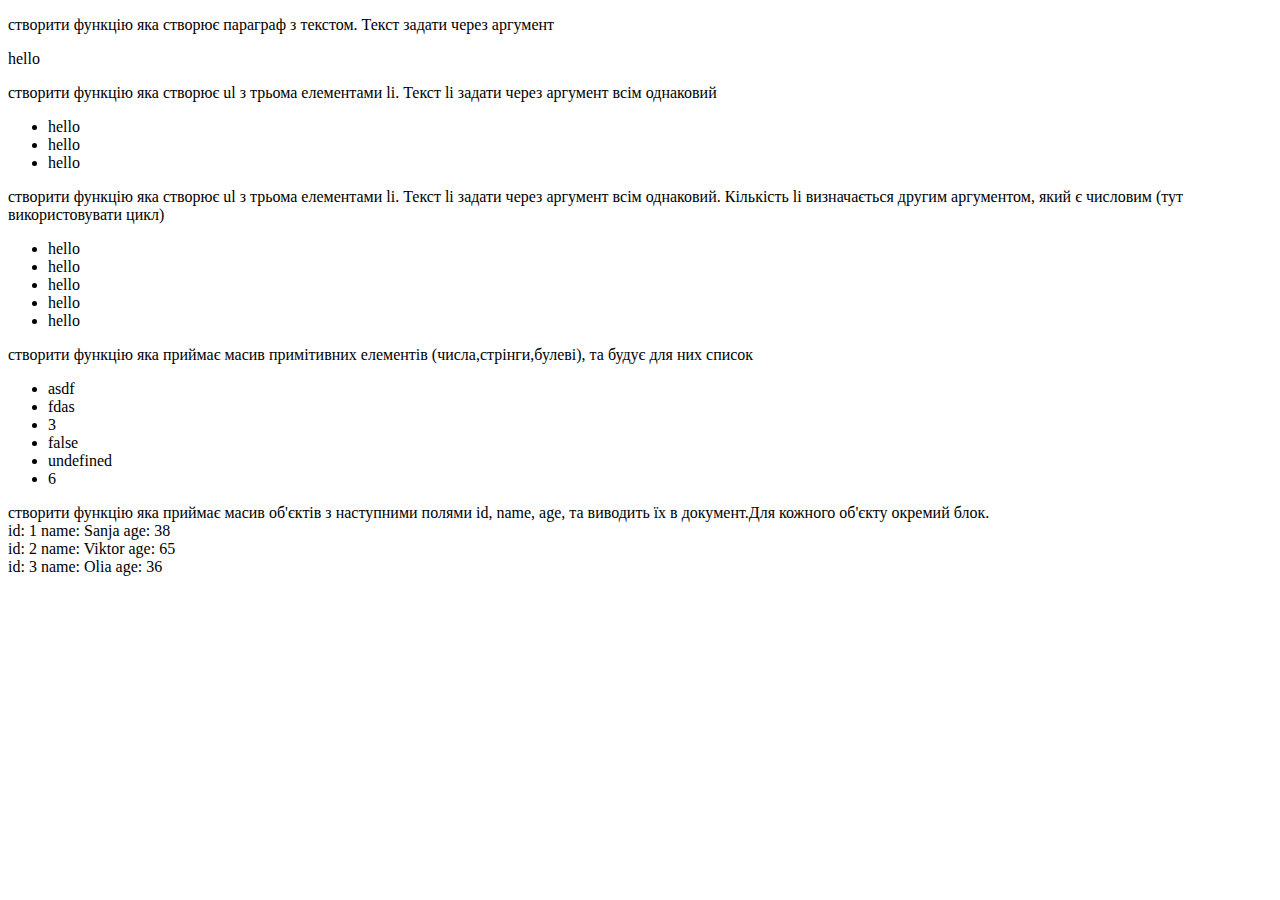
<file: lessons/lesson04/index.html>
<!DOCTYPE html>
<html lang="en">
  <head>
    <meta charset="UTF-8" />
    <meta http-equiv="X-UA-Compatible" content="IE=edge" />
    <meta name="viewport" content="width=device-width, initial-scale=1.0" />
    <title>Document</title>
  </head>
  <body>
    <script src="main.js"></script>
  </body>
</html>
</file>
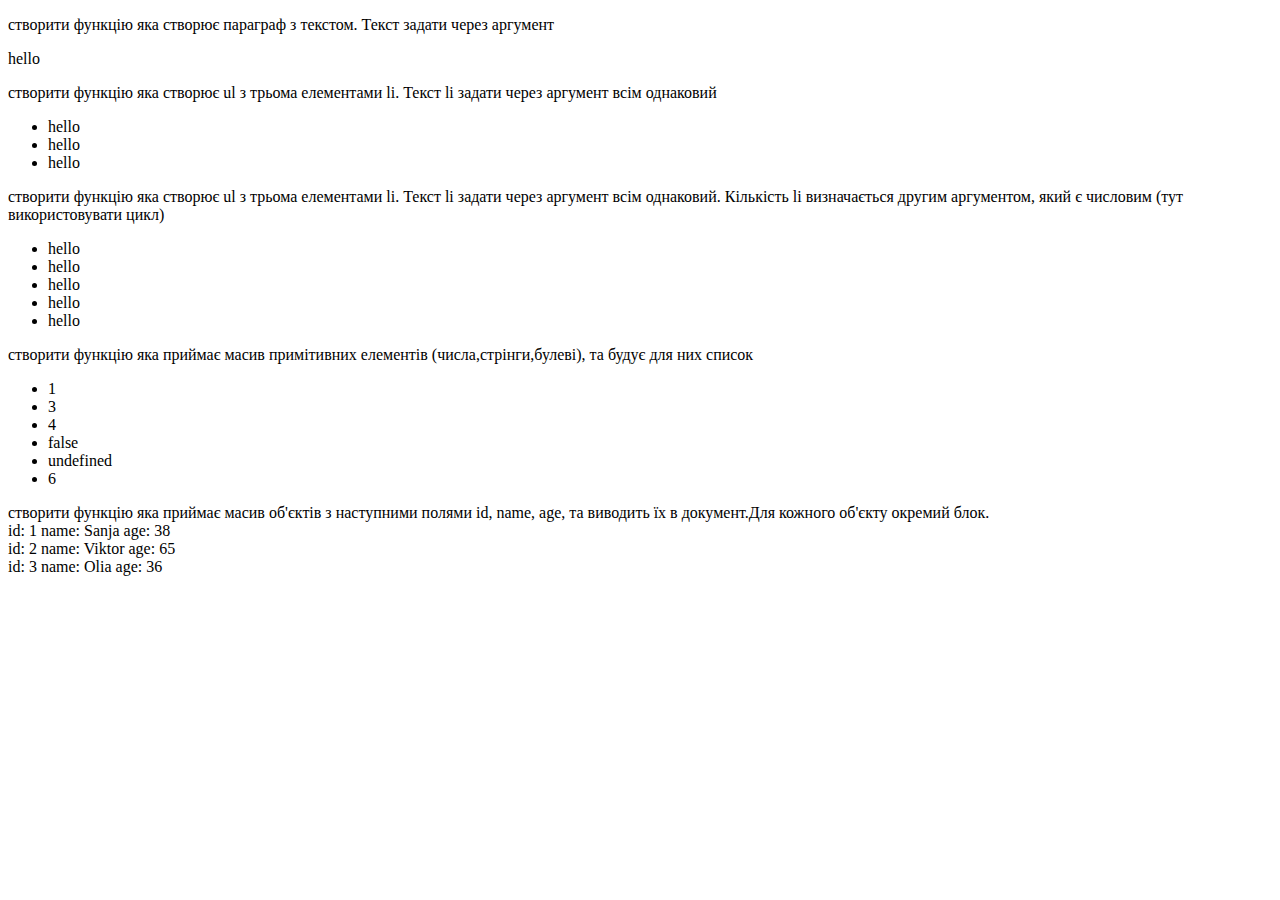
<file: lessons/lesson05/index.html>
<!DOCTYPE html>
<html lang="en">
  <head>
    <meta charset="UTF-8" />
    <meta http-equiv="X-UA-Compatible" content="IE=edge" />
    <meta name="viewport" content="width=device-width, initial-scale=1.0" />
    <title>Lesson 05 Hometask</title>
  </head>
  <body>
    <script src="main.js"></script>
  </body>
</html>
</file>
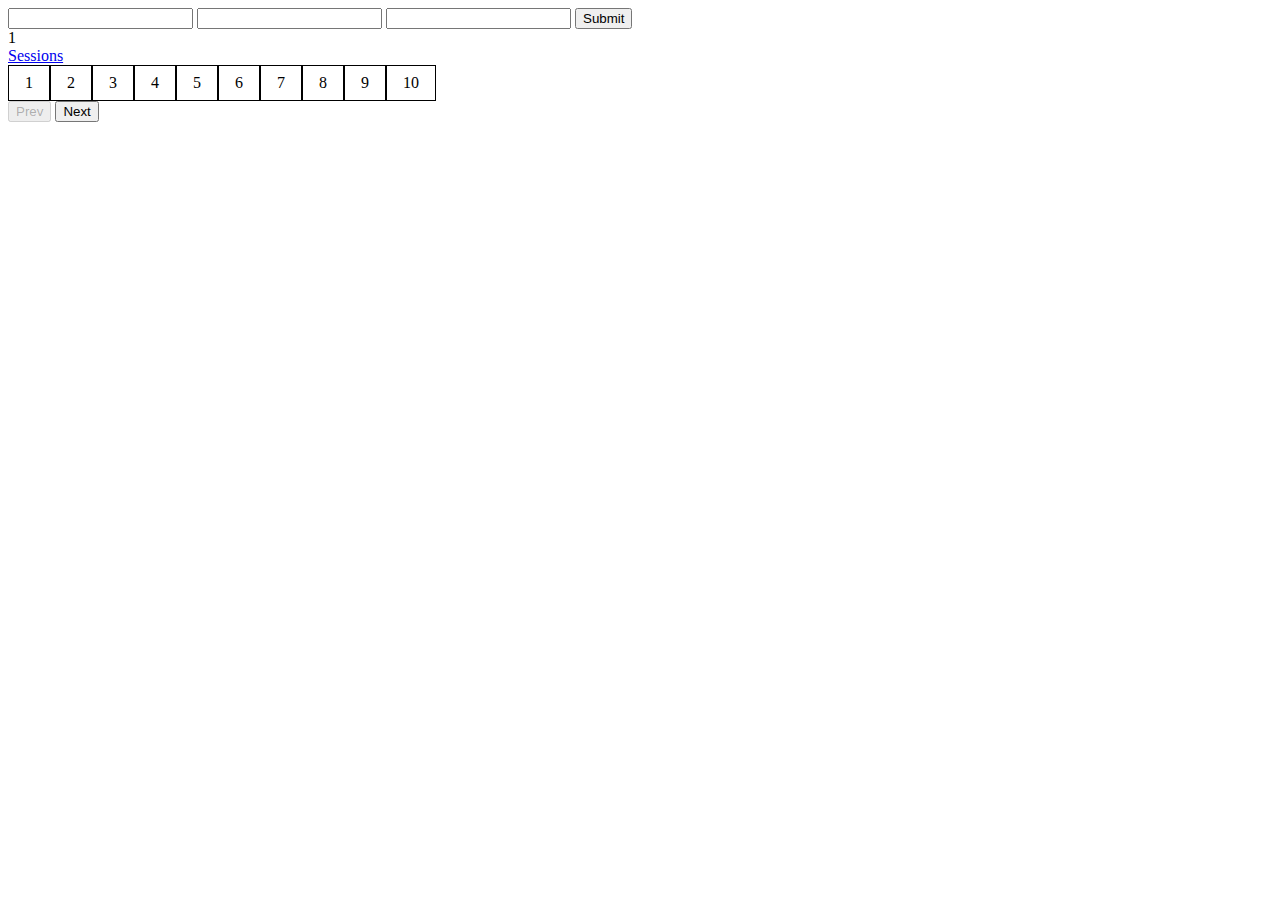
<file: lessons/lesson10/index.html>
<!DOCTYPE html>
<html lang="en">
  <head>
    <meta charset="UTF-8" />
    <meta http-equiv="X-UA-Compatible" content="IE=edge" />
    <meta name="viewport" content="width=device-width, initial-scale=1.0" />
    <title>JS Lesson 10 Hometask</title>
    <link rel="stylesheet" href="styles.css">
    <script src="main.js" defer></script>
  </head>
  <main>
    <section>
      <body>
        <form action="/" method="GET" id="user-data-form">
          <input type="text" name="name" />
          <input type="text" name="surname" />
          <input type="number" name="age" />
          <button>Submit</button>
        </form>
      </body>
      <div id="form-data-output"></div>
    </section>
    <section id="number"></section>
    <section><a href="sessions/sessions.html">Sessions</a></section>
    <section id="items"></section>
    <section>
      <button id="prev">Prev</button>
      <button id="next">Next</button>
    </section>
  </main>
</html>
</file>
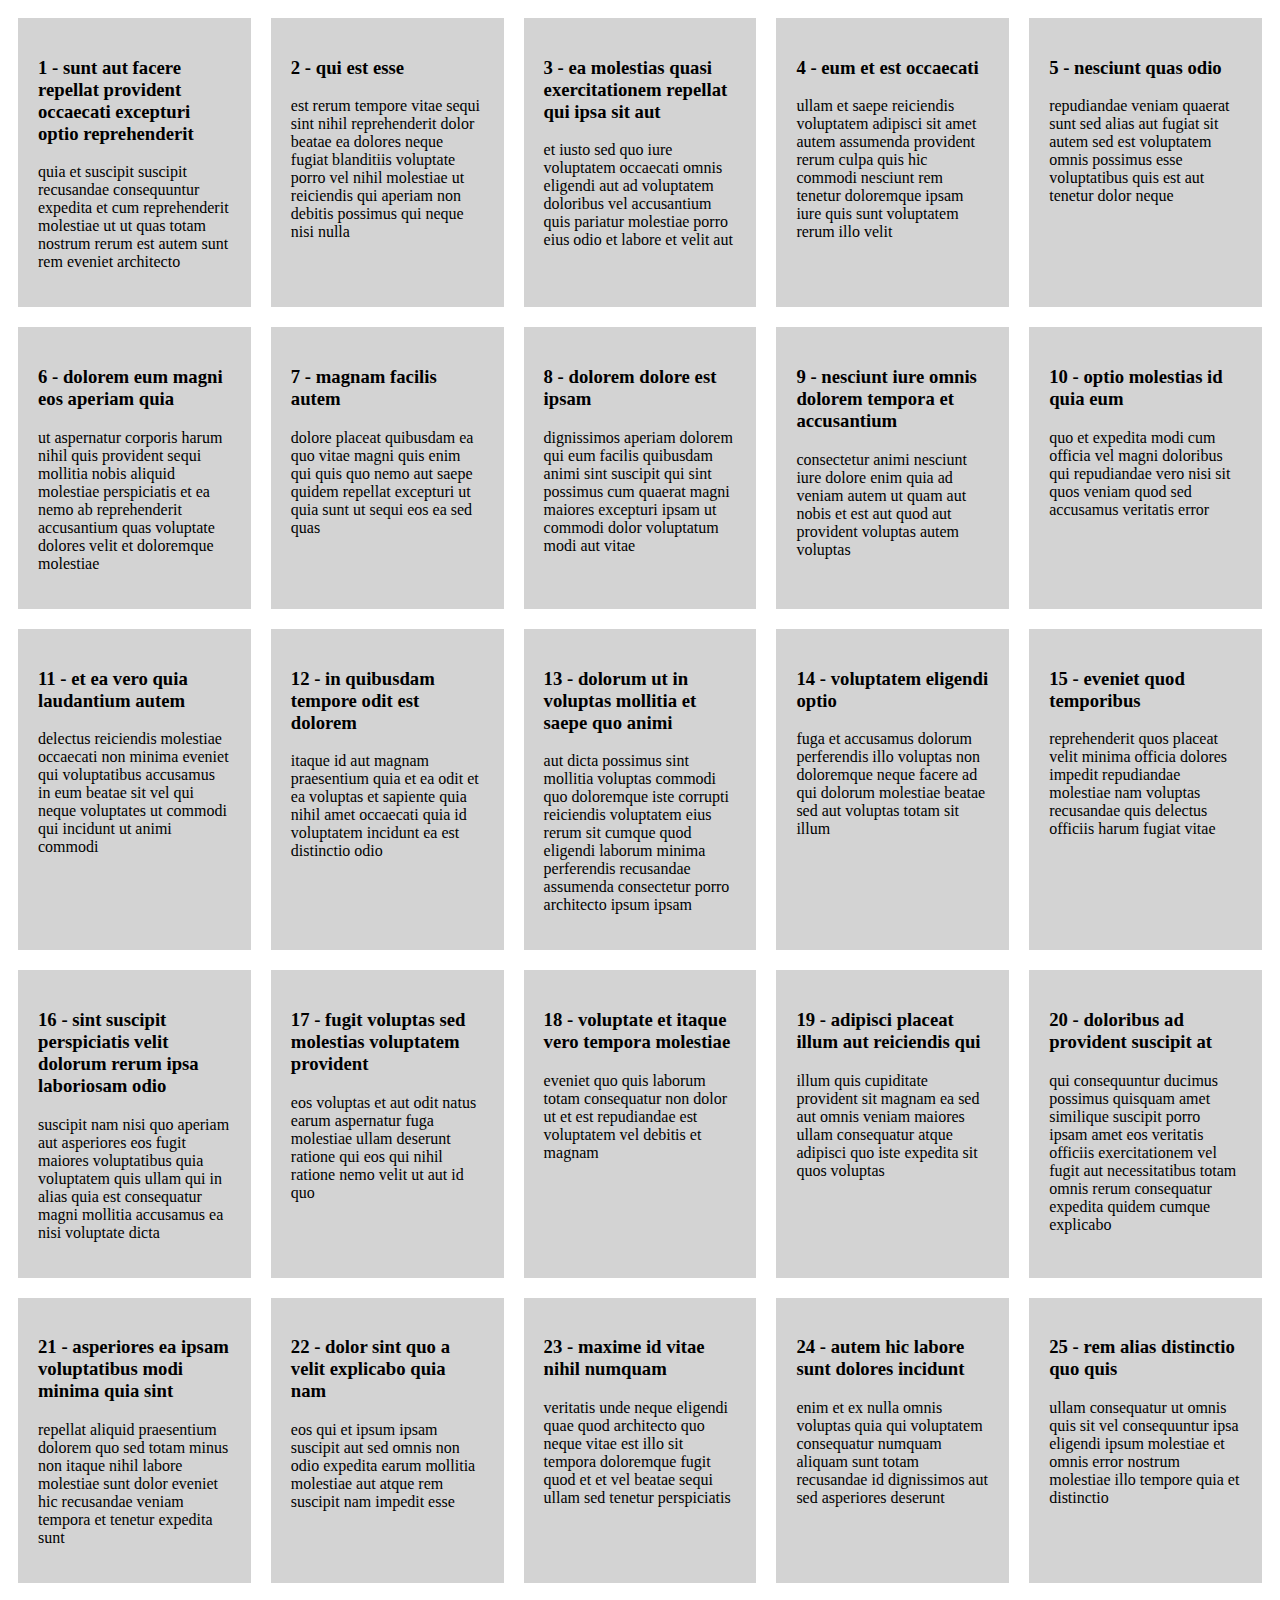
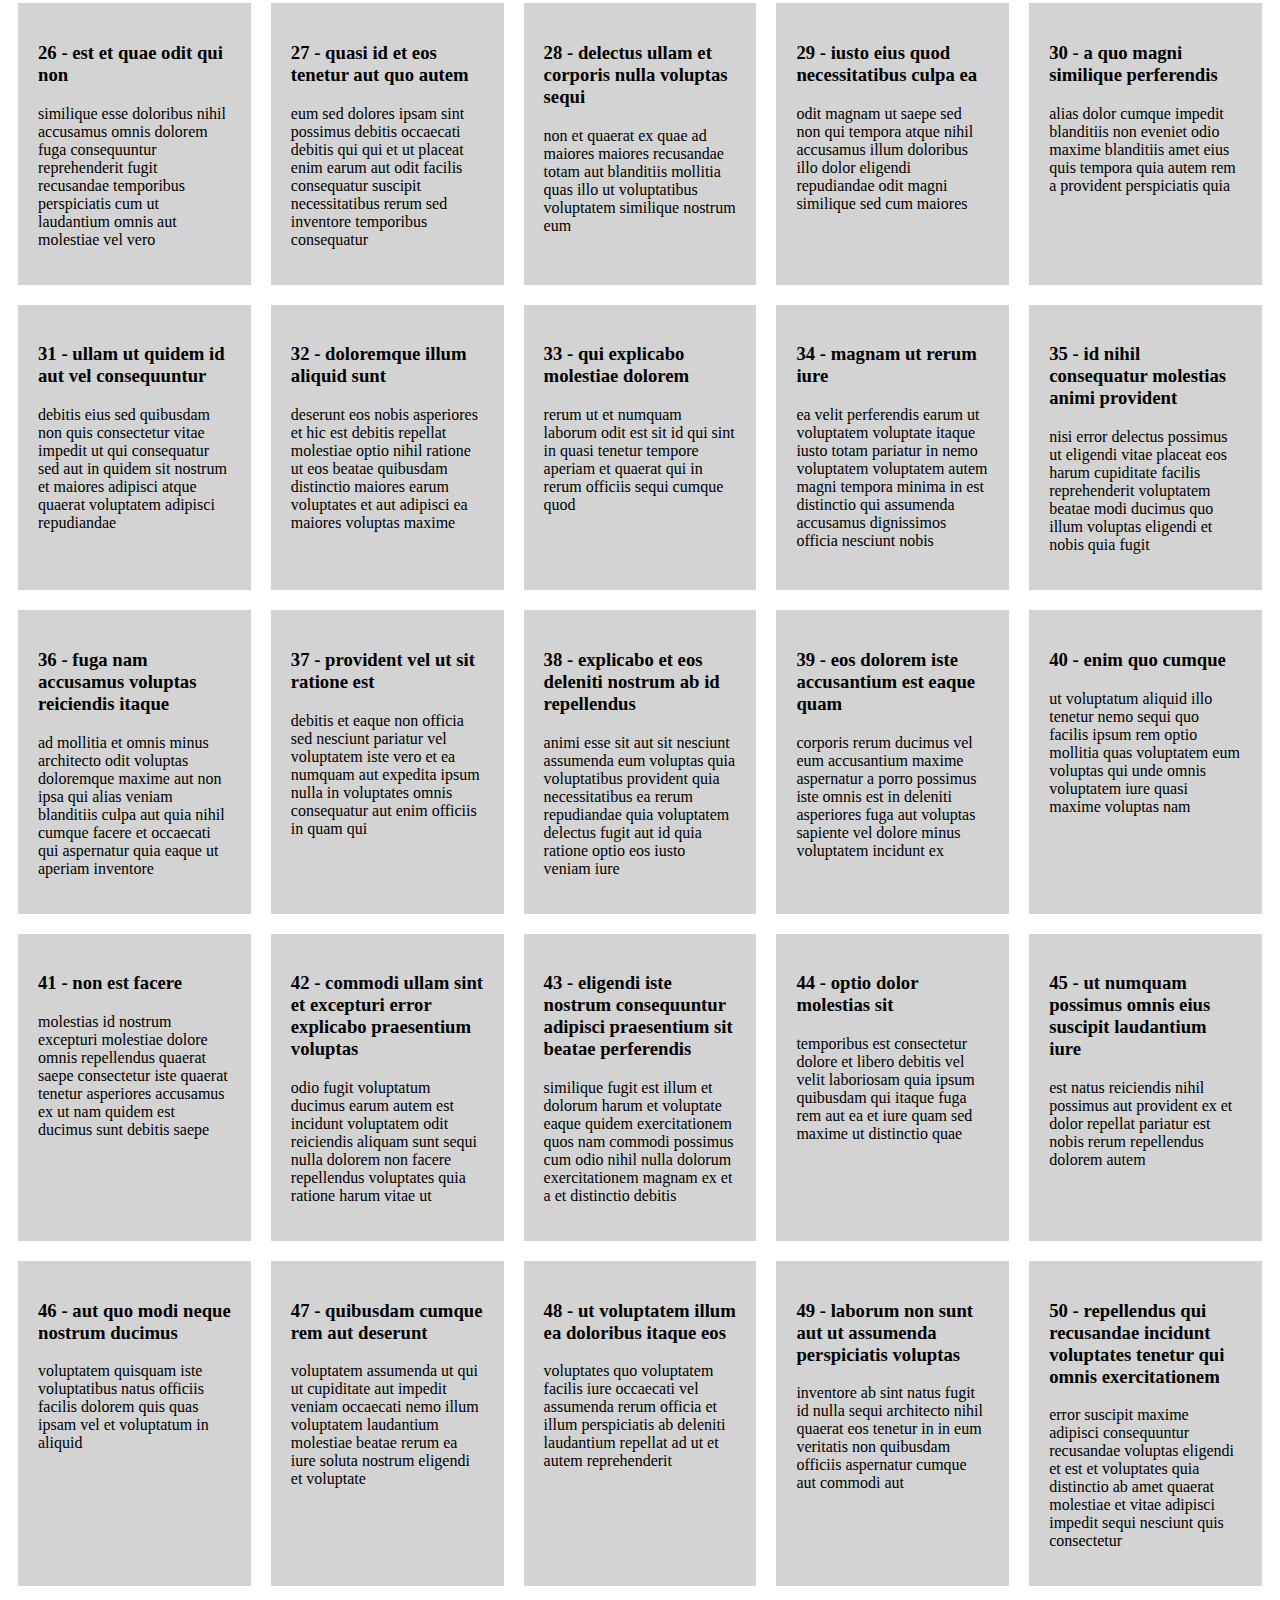
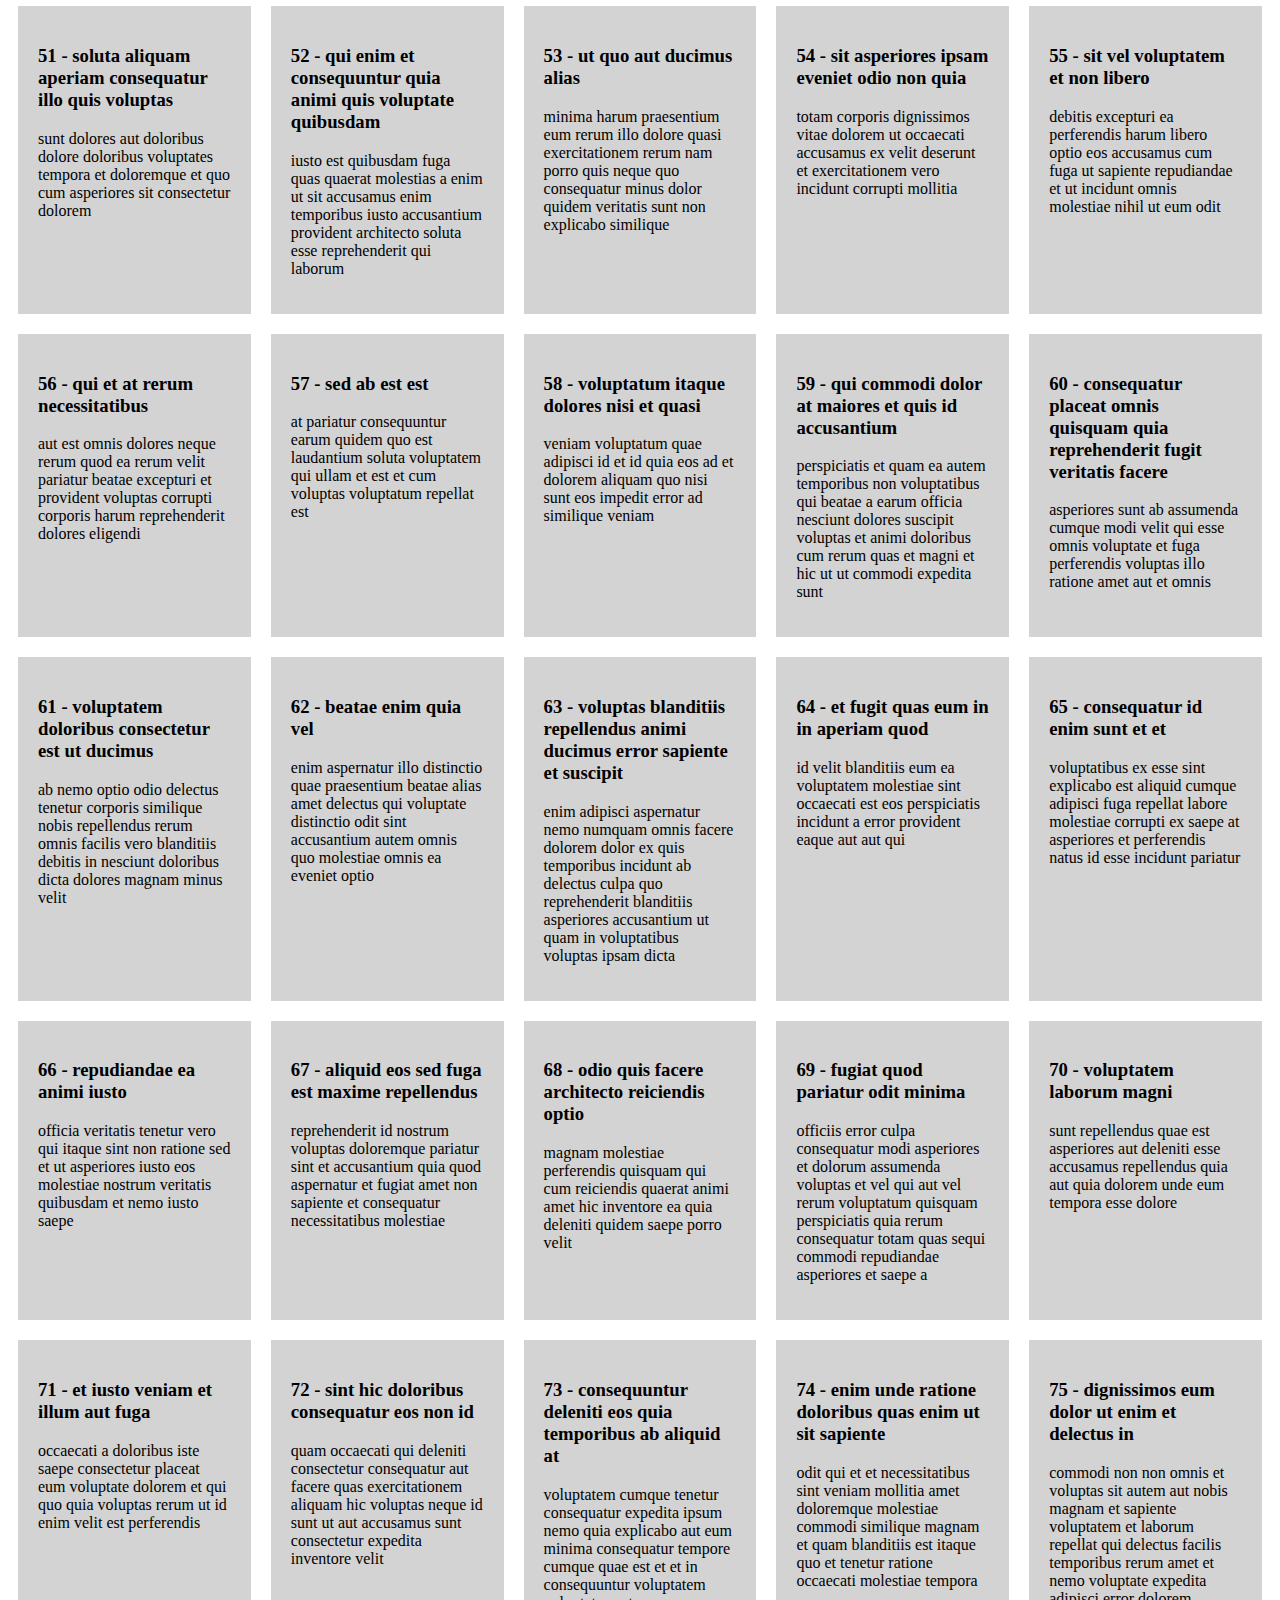
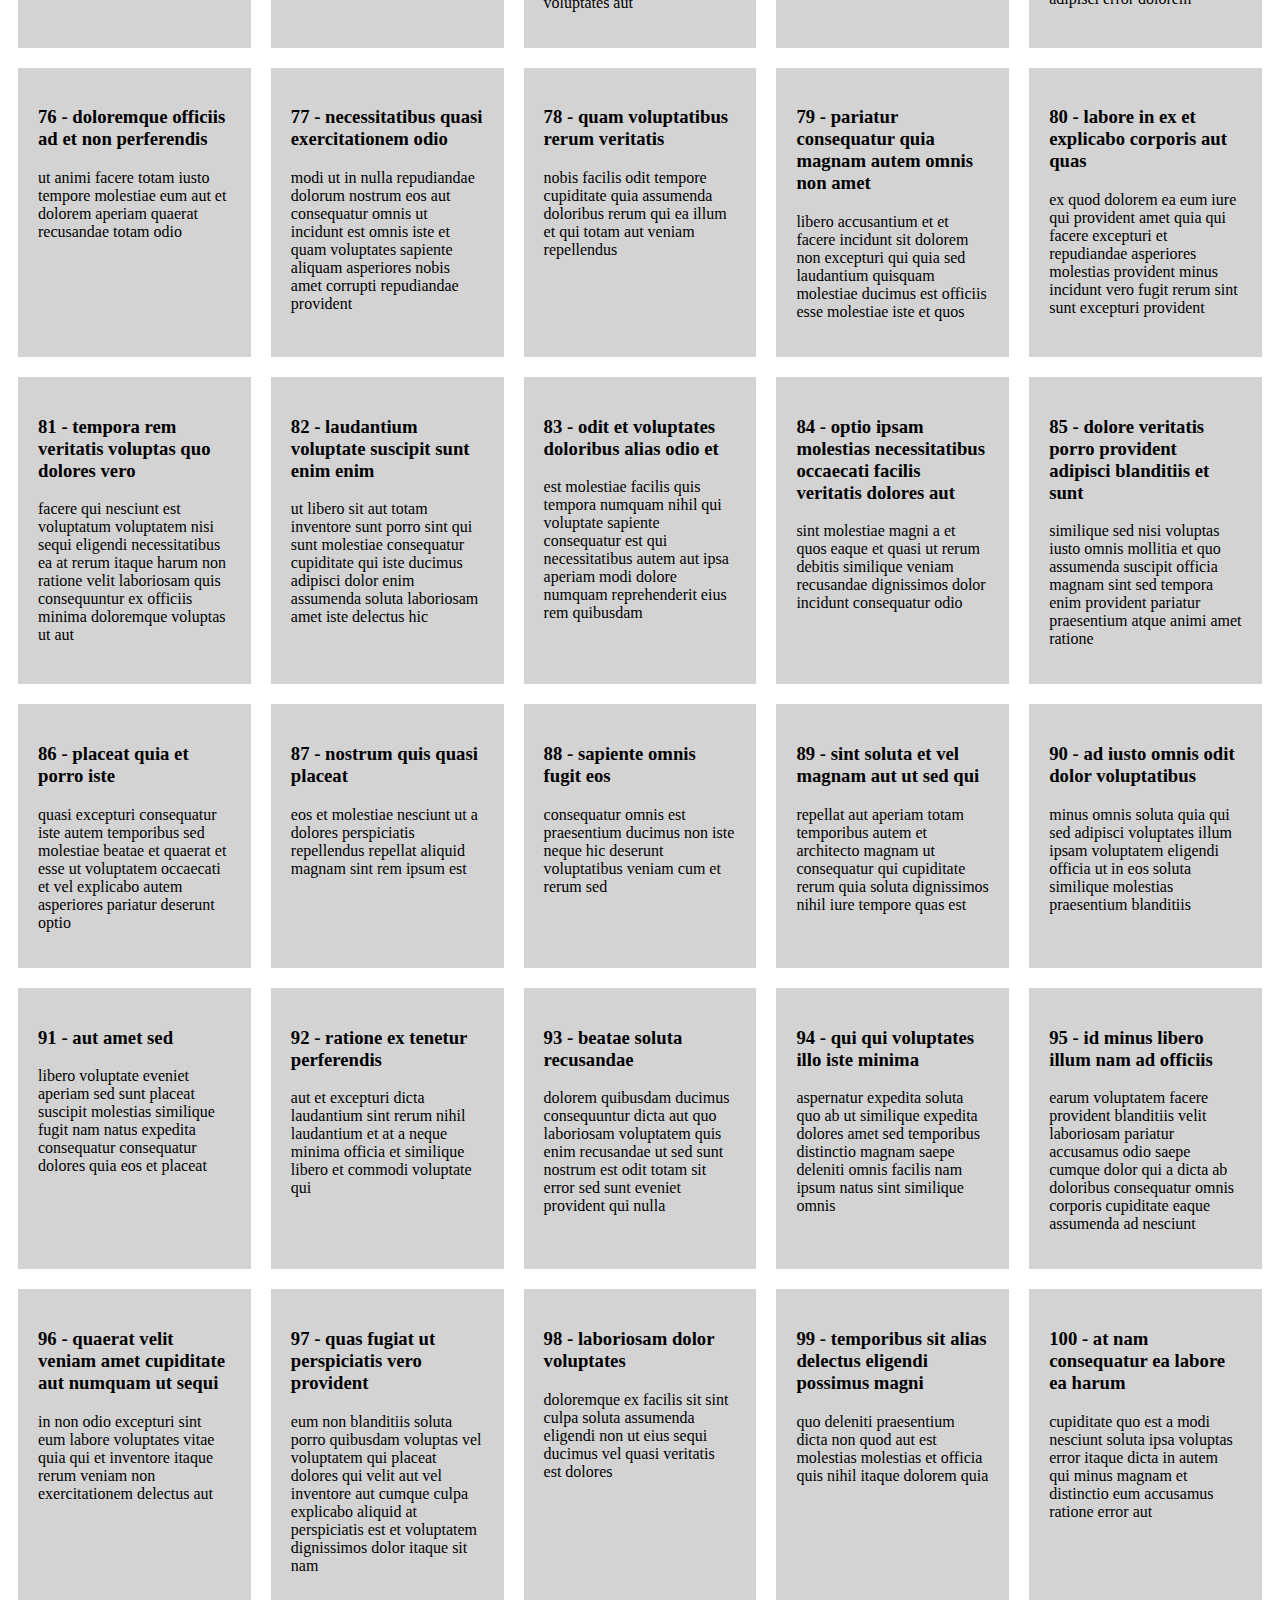
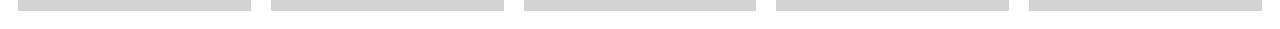
<file: lessons/lesson03/add3.html>
<!DOCTYPE html>
<html lang="en">
  <head>
    <meta charset="UTF-8" />
    <title>add3</title>
    <link rel="stylesheet" href="styles/add3.css" />
  </head>
  <body>
    <!--template 1.1-->
    <!-- <div class="wrap">
            <div class="post-card">
                <h3>ID - TITLE</h3>
                <p>BODY</p>
            </div>
        -->
    <!--
            ...
            ...
            ...
            other posts
            -->
    <!--
        </div>
 -->

    <script>
      /*За допомогою циклу вивести всю інформацію про пости використовуючи шаблон Template 1.1.
       * ЗА допомоги стилів побудувати структуру "сітки" по 5 об'єктів в лінію
       * */
      let arr = [
        {
          userId: 1,
          id: 1,
          title:
            "sunt aut facere repellat provident occaecati excepturi optio reprehenderit",
          body: "quia et suscipit\nsuscipit recusandae consequuntur expedita et cum\nreprehenderit molestiae ut ut quas totam\nnostrum rerum est autem sunt rem eveniet architecto",
        },
        {
          userId: 1,
          id: 2,
          title: "qui est esse",
          body: "est rerum tempore vitae\nsequi sint nihil reprehenderit dolor beatae ea dolores neque\nfugiat blanditiis voluptate porro vel nihil molestiae ut reiciendis\nqui aperiam non debitis possimus qui neque nisi nulla",
        },
        {
          userId: 1,
          id: 3,
          title: "ea molestias quasi exercitationem repellat qui ipsa sit aut",
          body: "et iusto sed quo iure\nvoluptatem occaecati omnis eligendi aut ad\nvoluptatem doloribus vel accusantium quis pariatur\nmolestiae porro eius odio et labore et velit aut",
        },
        {
          userId: 1,
          id: 4,
          title: "eum et est occaecati",
          body: "ullam et saepe reiciendis voluptatem adipisci\nsit amet autem assumenda provident rerum culpa\nquis hic commodi nesciunt rem tenetur doloremque ipsam iure\nquis sunt voluptatem rerum illo velit",
        },
        {
          userId: 1,
          id: 5,
          title: "nesciunt quas odio",
          body: "repudiandae veniam quaerat sunt sed\nalias aut fugiat sit autem sed est\nvoluptatem omnis possimus esse voluptatibus quis\nest aut tenetur dolor neque",
        },
        {
          userId: 1,
          id: 6,
          title: "dolorem eum magni eos aperiam quia",
          body: "ut aspernatur corporis harum nihil quis provident sequi\nmollitia nobis aliquid molestiae\nperspiciatis et ea nemo ab reprehenderit accusantium quas\nvoluptate dolores velit et doloremque molestiae",
        },
        {
          userId: 1,
          id: 7,
          title: "magnam facilis autem",
          body: "dolore placeat quibusdam ea quo vitae\nmagni quis enim qui quis quo nemo aut saepe\nquidem repellat excepturi ut quia\nsunt ut sequi eos ea sed quas",
        },
        {
          userId: 1,
          id: 8,
          title: "dolorem dolore est ipsam",
          body: "dignissimos aperiam dolorem qui eum\nfacilis quibusdam animi sint suscipit qui sint possimus cum\nquaerat magni maiores excepturi\nipsam ut commodi dolor voluptatum modi aut vitae",
        },
        {
          userId: 1,
          id: 9,
          title: "nesciunt iure omnis dolorem tempora et accusantium",
          body: "consectetur animi nesciunt iure dolore\nenim quia ad\nveniam autem ut quam aut nobis\net est aut quod aut provident voluptas autem voluptas",
        },
        {
          userId: 1,
          id: 10,
          title: "optio molestias id quia eum",
          body: "quo et expedita modi cum officia vel magni\ndoloribus qui repudiandae\nvero nisi sit\nquos veniam quod sed accusamus veritatis error",
        },
        {
          userId: 2,
          id: 11,
          title: "et ea vero quia laudantium autem",
          body: "delectus reiciendis molestiae occaecati non minima eveniet qui voluptatibus\naccusamus in eum beatae sit\nvel qui neque voluptates ut commodi qui incidunt\nut animi commodi",
        },
        {
          userId: 2,
          id: 12,
          title: "in quibusdam tempore odit est dolorem",
          body: "itaque id aut magnam\npraesentium quia et ea odit et ea voluptas et\nsapiente quia nihil amet occaecati quia id voluptatem\nincidunt ea est distinctio odio",
        },
        {
          userId: 2,
          id: 13,
          title: "dolorum ut in voluptas mollitia et saepe quo animi",
          body: "aut dicta possimus sint mollitia voluptas commodi quo doloremque\niste corrupti reiciendis voluptatem eius rerum\nsit cumque quod eligendi laborum minima\nperferendis recusandae assumenda consectetur porro architecto ipsum ipsam",
        },
        {
          userId: 2,
          id: 14,
          title: "voluptatem eligendi optio",
          body: "fuga et accusamus dolorum perferendis illo voluptas\nnon doloremque neque facere\nad qui dolorum molestiae beatae\nsed aut voluptas totam sit illum",
        },
        {
          userId: 2,
          id: 15,
          title: "eveniet quod temporibus",
          body: "reprehenderit quos placeat\nvelit minima officia dolores impedit repudiandae molestiae nam\nvoluptas recusandae quis delectus\nofficiis harum fugiat vitae",
        },
        {
          userId: 2,
          id: 16,
          title:
            "sint suscipit perspiciatis velit dolorum rerum ipsa laboriosam odio",
          body: "suscipit nam nisi quo aperiam aut\nasperiores eos fugit maiores voluptatibus quia\nvoluptatem quis ullam qui in alias quia est\nconsequatur magni mollitia accusamus ea nisi voluptate dicta",
        },
        {
          userId: 2,
          id: 17,
          title: "fugit voluptas sed molestias voluptatem provident",
          body: "eos voluptas et aut odit natus earum\naspernatur fuga molestiae ullam\ndeserunt ratione qui eos\nqui nihil ratione nemo velit ut aut id quo",
        },
        {
          userId: 2,
          id: 18,
          title: "voluptate et itaque vero tempora molestiae",
          body: "eveniet quo quis\nlaborum totam consequatur non dolor\nut et est repudiandae\nest voluptatem vel debitis et magnam",
        },
        {
          userId: 2,
          id: 19,
          title: "adipisci placeat illum aut reiciendis qui",
          body: "illum quis cupiditate provident sit magnam\nea sed aut omnis\nveniam maiores ullam consequatur atque\nadipisci quo iste expedita sit quos voluptas",
        },
        {
          userId: 2,
          id: 20,
          title: "doloribus ad provident suscipit at",
          body: "qui consequuntur ducimus possimus quisquam amet similique\nsuscipit porro ipsam amet\neos veritatis officiis exercitationem vel fugit aut necessitatibus totam\nomnis rerum consequatur expedita quidem cumque explicabo",
        },
        {
          userId: 3,
          id: 21,
          title: "asperiores ea ipsam voluptatibus modi minima quia sint",
          body: "repellat aliquid praesentium dolorem quo\nsed totam minus non itaque\nnihil labore molestiae sunt dolor eveniet hic recusandae veniam\ntempora et tenetur expedita sunt",
        },
        {
          userId: 3,
          id: 22,
          title: "dolor sint quo a velit explicabo quia nam",
          body: "eos qui et ipsum ipsam suscipit aut\nsed omnis non odio\nexpedita earum mollitia molestiae aut atque rem suscipit\nnam impedit esse",
        },
        {
          userId: 3,
          id: 23,
          title: "maxime id vitae nihil numquam",
          body: "veritatis unde neque eligendi\nquae quod architecto quo neque vitae\nest illo sit tempora doloremque fugit quod\net et vel beatae sequi ullam sed tenetur perspiciatis",
        },
        {
          userId: 3,
          id: 24,
          title: "autem hic labore sunt dolores incidunt",
          body: "enim et ex nulla\nomnis voluptas quia qui\nvoluptatem consequatur numquam aliquam sunt\ntotam recusandae id dignissimos aut sed asperiores deserunt",
        },
        {
          userId: 3,
          id: 25,
          title: "rem alias distinctio quo quis",
          body: "ullam consequatur ut\nomnis quis sit vel consequuntur\nipsa eligendi ipsum molestiae et omnis error nostrum\nmolestiae illo tempore quia et distinctio",
        },
        {
          userId: 3,
          id: 26,
          title: "est et quae odit qui non",
          body: "similique esse doloribus nihil accusamus\nomnis dolorem fuga consequuntur reprehenderit fugit recusandae temporibus\nperspiciatis cum ut laudantium\nomnis aut molestiae vel vero",
        },
        {
          userId: 3,
          id: 27,
          title: "quasi id et eos tenetur aut quo autem",
          body: "eum sed dolores ipsam sint possimus debitis occaecati\ndebitis qui qui et\nut placeat enim earum aut odit facilis\nconsequatur suscipit necessitatibus rerum sed inventore temporibus consequatur",
        },
        {
          userId: 3,
          id: 28,
          title: "delectus ullam et corporis nulla voluptas sequi",
          body: "non et quaerat ex quae ad maiores\nmaiores recusandae totam aut blanditiis mollitia quas illo\nut voluptatibus voluptatem\nsimilique nostrum eum",
        },
        {
          userId: 3,
          id: 29,
          title: "iusto eius quod necessitatibus culpa ea",
          body: "odit magnam ut saepe sed non qui\ntempora atque nihil\naccusamus illum doloribus illo dolor\neligendi repudiandae odit magni similique sed cum maiores",
        },
        {
          userId: 3,
          id: 30,
          title: "a quo magni similique perferendis",
          body: "alias dolor cumque\nimpedit blanditiis non eveniet odio maxime\nblanditiis amet eius quis tempora quia autem rem\na provident perspiciatis quia",
        },
        {
          userId: 4,
          id: 31,
          title: "ullam ut quidem id aut vel consequuntur",
          body: "debitis eius sed quibusdam non quis consectetur vitae\nimpedit ut qui consequatur sed aut in\nquidem sit nostrum et maiores adipisci atque\nquaerat voluptatem adipisci repudiandae",
        },
        {
          userId: 4,
          id: 32,
          title: "doloremque illum aliquid sunt",
          body: "deserunt eos nobis asperiores et hic\nest debitis repellat molestiae optio\nnihil ratione ut eos beatae quibusdam distinctio maiores\nearum voluptates et aut adipisci ea maiores voluptas maxime",
        },
        {
          userId: 4,
          id: 33,
          title: "qui explicabo molestiae dolorem",
          body: "rerum ut et numquam laborum odit est sit\nid qui sint in\nquasi tenetur tempore aperiam et quaerat qui in\nrerum officiis sequi cumque quod",
        },
        {
          userId: 4,
          id: 34,
          title: "magnam ut rerum iure",
          body: "ea velit perferendis earum ut voluptatem voluptate itaque iusto\ntotam pariatur in\nnemo voluptatem voluptatem autem magni tempora minima in\nest distinctio qui assumenda accusamus dignissimos officia nesciunt nobis",
        },
        {
          userId: 4,
          id: 35,
          title: "id nihil consequatur molestias animi provident",
          body: "nisi error delectus possimus ut eligendi vitae\nplaceat eos harum cupiditate facilis reprehenderit voluptatem beatae\nmodi ducimus quo illum voluptas eligendi\net nobis quia fugit",
        },
        {
          userId: 4,
          id: 36,
          title: "fuga nam accusamus voluptas reiciendis itaque",
          body: "ad mollitia et omnis minus architecto odit\nvoluptas doloremque maxime aut non ipsa qui alias veniam\nblanditiis culpa aut quia nihil cumque facere et occaecati\nqui aspernatur quia eaque ut aperiam inventore",
        },
        {
          userId: 4,
          id: 37,
          title: "provident vel ut sit ratione est",
          body: "debitis et eaque non officia sed nesciunt pariatur vel\nvoluptatem iste vero et ea\nnumquam aut expedita ipsum nulla in\nvoluptates omnis consequatur aut enim officiis in quam qui",
        },
        {
          userId: 4,
          id: 38,
          title: "explicabo et eos deleniti nostrum ab id repellendus",
          body: "animi esse sit aut sit nesciunt assumenda eum voluptas\nquia voluptatibus provident quia necessitatibus ea\nrerum repudiandae quia voluptatem delectus fugit aut id quia\nratione optio eos iusto veniam iure",
        },
        {
          userId: 4,
          id: 39,
          title: "eos dolorem iste accusantium est eaque quam",
          body: "corporis rerum ducimus vel eum accusantium\nmaxime aspernatur a porro possimus iste omnis\nest in deleniti asperiores fuga aut\nvoluptas sapiente vel dolore minus voluptatem incidunt ex",
        },
        {
          userId: 4,
          id: 40,
          title: "enim quo cumque",
          body: "ut voluptatum aliquid illo tenetur nemo sequi quo facilis\nipsum rem optio mollitia quas\nvoluptatem eum voluptas qui\nunde omnis voluptatem iure quasi maxime voluptas nam",
        },
        {
          userId: 5,
          id: 41,
          title: "non est facere",
          body: "molestias id nostrum\nexcepturi molestiae dolore omnis repellendus quaerat saepe\nconsectetur iste quaerat tenetur asperiores accusamus ex ut\nnam quidem est ducimus sunt debitis saepe",
        },
        {
          userId: 5,
          id: 42,
          title:
            "commodi ullam sint et excepturi error explicabo praesentium voluptas",
          body: "odio fugit voluptatum ducimus earum autem est incidunt voluptatem\nodit reiciendis aliquam sunt sequi nulla dolorem\nnon facere repellendus voluptates quia\nratione harum vitae ut",
        },
        {
          userId: 5,
          id: 43,
          title:
            "eligendi iste nostrum consequuntur adipisci praesentium sit beatae perferendis",
          body: "similique fugit est\nillum et dolorum harum et voluptate eaque quidem\nexercitationem quos nam commodi possimus cum odio nihil nulla\ndolorum exercitationem magnam ex et a et distinctio debitis",
        },
        {
          userId: 5,
          id: 44,
          title: "optio dolor molestias sit",
          body: "temporibus est consectetur dolore\net libero debitis vel velit laboriosam quia\nipsum quibusdam qui itaque fuga rem aut\nea et iure quam sed maxime ut distinctio quae",
        },
        {
          userId: 5,
          id: 45,
          title: "ut numquam possimus omnis eius suscipit laudantium iure",
          body: "est natus reiciendis nihil possimus aut provident\nex et dolor\nrepellat pariatur est\nnobis rerum repellendus dolorem autem",
        },
        {
          userId: 5,
          id: 46,
          title: "aut quo modi neque nostrum ducimus",
          body: "voluptatem quisquam iste\nvoluptatibus natus officiis facilis dolorem\nquis quas ipsam\nvel et voluptatum in aliquid",
        },
        {
          userId: 5,
          id: 47,
          title: "quibusdam cumque rem aut deserunt",
          body: "voluptatem assumenda ut qui ut cupiditate aut impedit veniam\noccaecati nemo illum voluptatem laudantium\nmolestiae beatae rerum ea iure soluta nostrum\neligendi et voluptate",
        },
        {
          userId: 5,
          id: 48,
          title: "ut voluptatem illum ea doloribus itaque eos",
          body: "voluptates quo voluptatem facilis iure occaecati\nvel assumenda rerum officia et\nillum perspiciatis ab deleniti\nlaudantium repellat ad ut et autem reprehenderit",
        },
        {
          userId: 5,
          id: 49,
          title: "laborum non sunt aut ut assumenda perspiciatis voluptas",
          body: "inventore ab sint\nnatus fugit id nulla sequi architecto nihil quaerat\neos tenetur in in eum veritatis non\nquibusdam officiis aspernatur cumque aut commodi aut",
        },
        {
          userId: 5,
          id: 50,
          title:
            "repellendus qui recusandae incidunt voluptates tenetur qui omnis exercitationem",
          body: "error suscipit maxime adipisci consequuntur recusandae\nvoluptas eligendi et est et voluptates\nquia distinctio ab amet quaerat molestiae et vitae\nadipisci impedit sequi nesciunt quis consectetur",
        },
        {
          userId: 6,
          id: 51,
          title: "soluta aliquam aperiam consequatur illo quis voluptas",
          body: "sunt dolores aut doloribus\ndolore doloribus voluptates tempora et\ndoloremque et quo\ncum asperiores sit consectetur dolorem",
        },
        {
          userId: 6,
          id: 52,
          title: "qui enim et consequuntur quia animi quis voluptate quibusdam",
          body: "iusto est quibusdam fuga quas quaerat molestias\na enim ut sit accusamus enim\ntemporibus iusto accusantium provident architecto\nsoluta esse reprehenderit qui laborum",
        },
        {
          userId: 6,
          id: 53,
          title: "ut quo aut ducimus alias",
          body: "minima harum praesentium eum rerum illo dolore\nquasi exercitationem rerum nam\nporro quis neque quo\nconsequatur minus dolor quidem veritatis sunt non explicabo similique",
        },
        {
          userId: 6,
          id: 54,
          title: "sit asperiores ipsam eveniet odio non quia",
          body: "totam corporis dignissimos\nvitae dolorem ut occaecati accusamus\nex velit deserunt\net exercitationem vero incidunt corrupti mollitia",
        },
        {
          userId: 6,
          id: 55,
          title: "sit vel voluptatem et non libero",
          body: "debitis excepturi ea perferendis harum libero optio\neos accusamus cum fuga ut sapiente repudiandae\net ut incidunt omnis molestiae\nnihil ut eum odit",
        },
        {
          userId: 6,
          id: 56,
          title: "qui et at rerum necessitatibus",
          body: "aut est omnis dolores\nneque rerum quod ea rerum velit pariatur beatae excepturi\net provident voluptas corrupti\ncorporis harum reprehenderit dolores eligendi",
        },
        {
          userId: 6,
          id: 57,
          title: "sed ab est est",
          body: "at pariatur consequuntur earum quidem\nquo est laudantium soluta voluptatem\nqui ullam et est\net cum voluptas voluptatum repellat est",
        },
        {
          userId: 6,
          id: 58,
          title: "voluptatum itaque dolores nisi et quasi",
          body: "veniam voluptatum quae adipisci id\net id quia eos ad et dolorem\naliquam quo nisi sunt eos impedit error\nad similique veniam",
        },
        {
          userId: 6,
          id: 59,
          title: "qui commodi dolor at maiores et quis id accusantium",
          body: "perspiciatis et quam ea autem temporibus non voluptatibus qui\nbeatae a earum officia nesciunt dolores suscipit voluptas et\nanimi doloribus cum rerum quas et magni\net hic ut ut commodi expedita sunt",
        },
        {
          userId: 6,
          id: 60,
          title:
            "consequatur placeat omnis quisquam quia reprehenderit fugit veritatis facere",
          body: "asperiores sunt ab assumenda cumque modi velit\nqui esse omnis\nvoluptate et fuga perferendis voluptas\nillo ratione amet aut et omnis",
        },
        {
          userId: 7,
          id: 61,
          title: "voluptatem doloribus consectetur est ut ducimus",
          body: "ab nemo optio odio\ndelectus tenetur corporis similique nobis repellendus rerum omnis facilis\nvero blanditiis debitis in nesciunt doloribus dicta dolores\nmagnam minus velit",
        },
        {
          userId: 7,
          id: 62,
          title: "beatae enim quia vel",
          body: "enim aspernatur illo distinctio quae praesentium\nbeatae alias amet delectus qui voluptate distinctio\nodit sint accusantium autem omnis\nquo molestiae omnis ea eveniet optio",
        },
        {
          userId: 7,
          id: 63,
          title:
            "voluptas blanditiis repellendus animi ducimus error sapiente et suscipit",
          body: "enim adipisci aspernatur nemo\nnumquam omnis facere dolorem dolor ex quis temporibus incidunt\nab delectus culpa quo reprehenderit blanditiis asperiores\naccusantium ut quam in voluptatibus voluptas ipsam dicta",
        },
        {
          userId: 7,
          id: 64,
          title: "et fugit quas eum in in aperiam quod",
          body: "id velit blanditiis\neum ea voluptatem\nmolestiae sint occaecati est eos perspiciatis\nincidunt a error provident eaque aut aut qui",
        },
        {
          userId: 7,
          id: 65,
          title: "consequatur id enim sunt et et",
          body: "voluptatibus ex esse\nsint explicabo est aliquid cumque adipisci fuga repellat labore\nmolestiae corrupti ex saepe at asperiores et perferendis\nnatus id esse incidunt pariatur",
        },
        {
          userId: 7,
          id: 66,
          title: "repudiandae ea animi iusto",
          body: "officia veritatis tenetur vero qui itaque\nsint non ratione\nsed et ut asperiores iusto eos molestiae nostrum\nveritatis quibusdam et nemo iusto saepe",
        },
        {
          userId: 7,
          id: 67,
          title: "aliquid eos sed fuga est maxime repellendus",
          body: "reprehenderit id nostrum\nvoluptas doloremque pariatur sint et accusantium quia quod aspernatur\net fugiat amet\nnon sapiente et consequatur necessitatibus molestiae",
        },
        {
          userId: 7,
          id: 68,
          title: "odio quis facere architecto reiciendis optio",
          body: "magnam molestiae perferendis quisquam\nqui cum reiciendis\nquaerat animi amet hic inventore\nea quia deleniti quidem saepe porro velit",
        },
        {
          userId: 7,
          id: 69,
          title: "fugiat quod pariatur odit minima",
          body: "officiis error culpa consequatur modi asperiores et\ndolorum assumenda voluptas et vel qui aut vel rerum\nvoluptatum quisquam perspiciatis quia rerum consequatur totam quas\nsequi commodi repudiandae asperiores et saepe a",
        },
        {
          userId: 7,
          id: 70,
          title: "voluptatem laborum magni",
          body: "sunt repellendus quae\nest asperiores aut deleniti esse accusamus repellendus quia aut\nquia dolorem unde\neum tempora esse dolore",
        },
        {
          userId: 8,
          id: 71,
          title: "et iusto veniam et illum aut fuga",
          body: "occaecati a doloribus\niste saepe consectetur placeat eum voluptate dolorem et\nqui quo quia voluptas\nrerum ut id enim velit est perferendis",
        },
        {
          userId: 8,
          id: 72,
          title: "sint hic doloribus consequatur eos non id",
          body: "quam occaecati qui deleniti consectetur\nconsequatur aut facere quas exercitationem aliquam hic voluptas\nneque id sunt ut aut accusamus\nsunt consectetur expedita inventore velit",
        },
        {
          userId: 8,
          id: 73,
          title: "consequuntur deleniti eos quia temporibus ab aliquid at",
          body: "voluptatem cumque tenetur consequatur expedita ipsum nemo quia explicabo\naut eum minima consequatur\ntempore cumque quae est et\net in consequuntur voluptatem voluptates aut",
        },
        {
          userId: 8,
          id: 74,
          title: "enim unde ratione doloribus quas enim ut sit sapiente",
          body: "odit qui et et necessitatibus sint veniam\nmollitia amet doloremque molestiae commodi similique magnam et quam\nblanditiis est itaque\nquo et tenetur ratione occaecati molestiae tempora",
        },
        {
          userId: 8,
          id: 75,
          title: "dignissimos eum dolor ut enim et delectus in",
          body: "commodi non non omnis et voluptas sit\nautem aut nobis magnam et sapiente voluptatem\net laborum repellat qui delectus facilis temporibus\nrerum amet et nemo voluptate expedita adipisci error dolorem",
        },
        {
          userId: 8,
          id: 76,
          title: "doloremque officiis ad et non perferendis",
          body: "ut animi facere\ntotam iusto tempore\nmolestiae eum aut et dolorem aperiam\nquaerat recusandae totam odio",
        },
        {
          userId: 8,
          id: 77,
          title: "necessitatibus quasi exercitationem odio",
          body: "modi ut in nulla repudiandae dolorum nostrum eos\naut consequatur omnis\nut incidunt est omnis iste et quam\nvoluptates sapiente aliquam asperiores nobis amet corrupti repudiandae provident",
        },
        {
          userId: 8,
          id: 78,
          title: "quam voluptatibus rerum veritatis",
          body: "nobis facilis odit tempore cupiditate quia\nassumenda doloribus rerum qui ea\nillum et qui totam\naut veniam repellendus",
        },
        {
          userId: 8,
          id: 79,
          title: "pariatur consequatur quia magnam autem omnis non amet",
          body: "libero accusantium et et facere incidunt sit dolorem\nnon excepturi qui quia sed laudantium\nquisquam molestiae ducimus est\nofficiis esse molestiae iste et quos",
        },
        {
          userId: 8,
          id: 80,
          title: "labore in ex et explicabo corporis aut quas",
          body: "ex quod dolorem ea eum iure qui provident amet\nquia qui facere excepturi et repudiandae\nasperiores molestias provident\nminus incidunt vero fugit rerum sint sunt excepturi provident",
        },
        {
          userId: 9,
          id: 81,
          title: "tempora rem veritatis voluptas quo dolores vero",
          body: "facere qui nesciunt est voluptatum voluptatem nisi\nsequi eligendi necessitatibus ea at rerum itaque\nharum non ratione velit laboriosam quis consequuntur\nex officiis minima doloremque voluptas ut aut",
        },
        {
          userId: 9,
          id: 82,
          title: "laudantium voluptate suscipit sunt enim enim",
          body: "ut libero sit aut totam inventore sunt\nporro sint qui sunt molestiae\nconsequatur cupiditate qui iste ducimus adipisci\ndolor enim assumenda soluta laboriosam amet iste delectus hic",
        },
        {
          userId: 9,
          id: 83,
          title: "odit et voluptates doloribus alias odio et",
          body: "est molestiae facilis quis tempora numquam nihil qui\nvoluptate sapiente consequatur est qui\nnecessitatibus autem aut ipsa aperiam modi dolore numquam\nreprehenderit eius rem quibusdam",
        },
        {
          userId: 9,
          id: 84,
          title:
            "optio ipsam molestias necessitatibus occaecati facilis veritatis dolores aut",
          body: "sint molestiae magni a et quos\neaque et quasi\nut rerum debitis similique veniam\nrecusandae dignissimos dolor incidunt consequatur odio",
        },
        {
          userId: 9,
          id: 85,
          title: "dolore veritatis porro provident adipisci blanditiis et sunt",
          body: "similique sed nisi voluptas iusto omnis\nmollitia et quo\nassumenda suscipit officia magnam sint sed tempora\nenim provident pariatur praesentium atque animi amet ratione",
        },
        {
          userId: 9,
          id: 86,
          title: "placeat quia et porro iste",
          body: "quasi excepturi consequatur iste autem temporibus sed molestiae beatae\net quaerat et esse ut\nvoluptatem occaecati et vel explicabo autem\nasperiores pariatur deserunt optio",
        },
        {
          userId: 9,
          id: 87,
          title: "nostrum quis quasi placeat",
          body: "eos et molestiae\nnesciunt ut a\ndolores perspiciatis repellendus repellat aliquid\nmagnam sint rem ipsum est",
        },
        {
          userId: 9,
          id: 88,
          title: "sapiente omnis fugit eos",
          body: "consequatur omnis est praesentium\nducimus non iste\nneque hic deserunt\nvoluptatibus veniam cum et rerum sed",
        },
        {
          userId: 9,
          id: 89,
          title: "sint soluta et vel magnam aut ut sed qui",
          body: "repellat aut aperiam totam temporibus autem et\narchitecto magnam ut\nconsequatur qui cupiditate rerum quia soluta dignissimos nihil iure\ntempore quas est",
        },
        {
          userId: 9,
          id: 90,
          title: "ad iusto omnis odit dolor voluptatibus",
          body: "minus omnis soluta quia\nqui sed adipisci voluptates illum ipsam voluptatem\neligendi officia ut in\neos soluta similique molestias praesentium blanditiis",
        },
        {
          userId: 10,
          id: 91,
          title: "aut amet sed",
          body: "libero voluptate eveniet aperiam sed\nsunt placeat suscipit molestias\nsimilique fugit nam natus\nexpedita consequatur consequatur dolores quia eos et placeat",
        },
        {
          userId: 10,
          id: 92,
          title: "ratione ex tenetur perferendis",
          body: "aut et excepturi dicta laudantium sint rerum nihil\nlaudantium et at\na neque minima officia et similique libero et\ncommodi voluptate qui",
        },
        {
          userId: 10,
          id: 93,
          title: "beatae soluta recusandae",
          body: "dolorem quibusdam ducimus consequuntur dicta aut quo laboriosam\nvoluptatem quis enim recusandae ut sed sunt\nnostrum est odit totam\nsit error sed sunt eveniet provident qui nulla",
        },
        {
          userId: 10,
          id: 94,
          title: "qui qui voluptates illo iste minima",
          body: "aspernatur expedita soluta quo ab ut similique\nexpedita dolores amet\nsed temporibus distinctio magnam saepe deleniti\nomnis facilis nam ipsum natus sint similique omnis",
        },
        {
          userId: 10,
          id: 95,
          title: "id minus libero illum nam ad officiis",
          body: "earum voluptatem facere provident blanditiis velit laboriosam\npariatur accusamus odio saepe\ncumque dolor qui a dicta ab doloribus consequatur omnis\ncorporis cupiditate eaque assumenda ad nesciunt",
        },
        {
          userId: 10,
          id: 96,
          title: "quaerat velit veniam amet cupiditate aut numquam ut sequi",
          body: "in non odio excepturi sint eum\nlabore voluptates vitae quia qui et\ninventore itaque rerum\nveniam non exercitationem delectus aut",
        },
        {
          userId: 10,
          id: 97,
          title: "quas fugiat ut perspiciatis vero provident",
          body: "eum non blanditiis soluta porro quibusdam voluptas\nvel voluptatem qui placeat dolores qui velit aut\nvel inventore aut cumque culpa explicabo aliquid at\nperspiciatis est et voluptatem dignissimos dolor itaque sit nam",
        },
        {
          userId: 10,
          id: 98,
          title: "laboriosam dolor voluptates",
          body: "doloremque ex facilis sit sint culpa\nsoluta assumenda eligendi non ut eius\nsequi ducimus vel quasi\nveritatis est dolores",
        },
        {
          userId: 10,
          id: 99,
          title: "temporibus sit alias delectus eligendi possimus magni",
          body: "quo deleniti praesentium dicta non quod\naut est molestias\nmolestias et officia quis nihil\nitaque dolorem quia",
        },
        {
          userId: 10,
          id: 100,
          title: "at nam consequatur ea labore ea harum",
          body: "cupiditate quo est a modi nesciunt soluta\nipsa voluptas error itaque dicta in\nautem qui minus magnam et distinctio eum\naccusamus ratione error aut",
        },
      ];

      document.write('<div class="wrap">');
      for (const post of arr) {
        document.write(`<div class="post-card">
                <h3>${post.id} - ${post.title}</h3>
                <p>${post.body}</p>
            </div>`);
      }

      document.write("</div>");
    </script>
  </body>
</html>
</file>
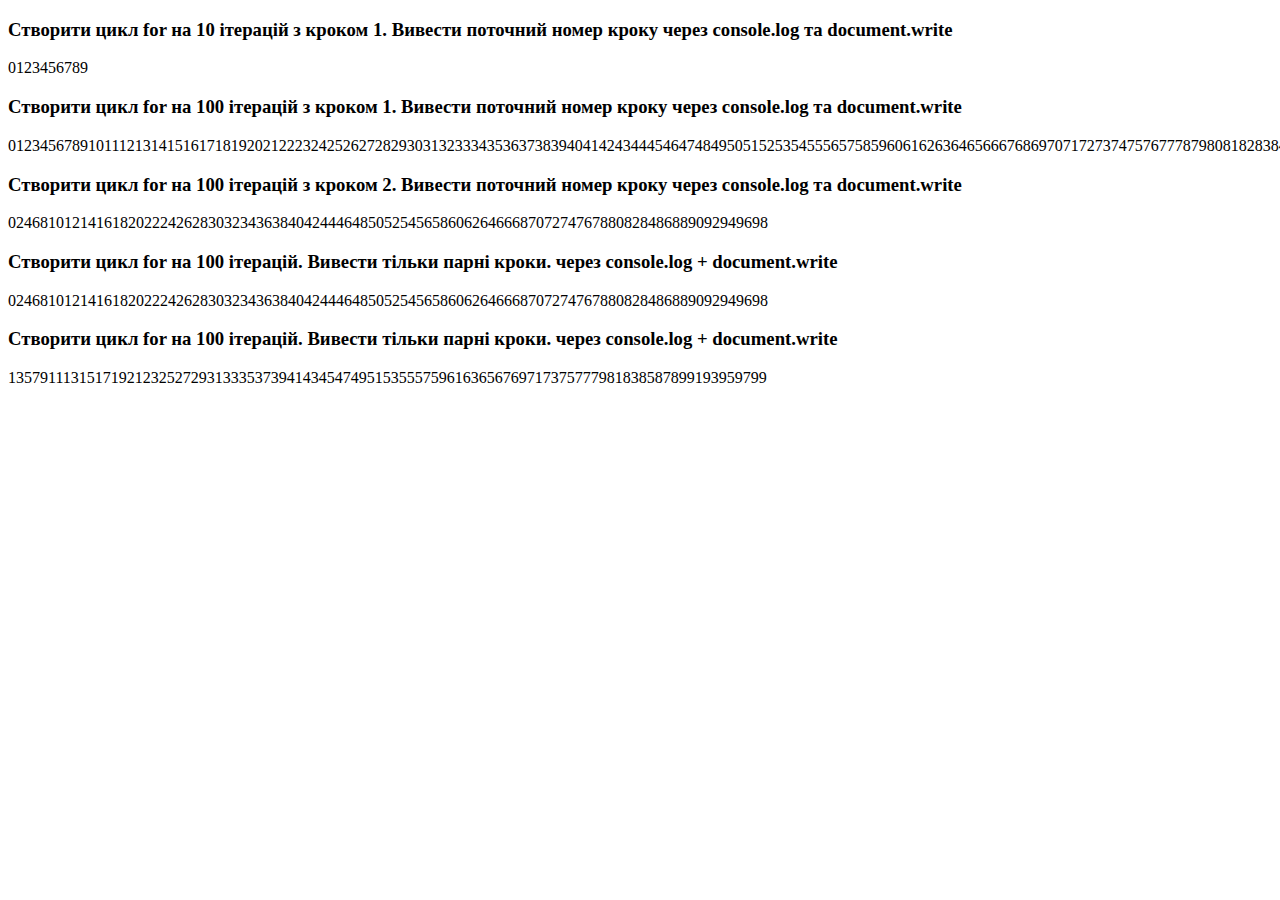
<file: lessons/lesson03/additional1.html>
<!DOCTYPE html>
<html lang="en">
  <head>
    <meta charset="UTF-8" />
    <meta http-equiv="X-UA-Compatible" content="IE=edge" />
    <meta name="viewport" content="width=device-width, initial-scale=1.0" />
    <title>additional1</title>
  </head>
  <body>
    <script src="additional1.js"></script>
  </body>
</html>
</file>
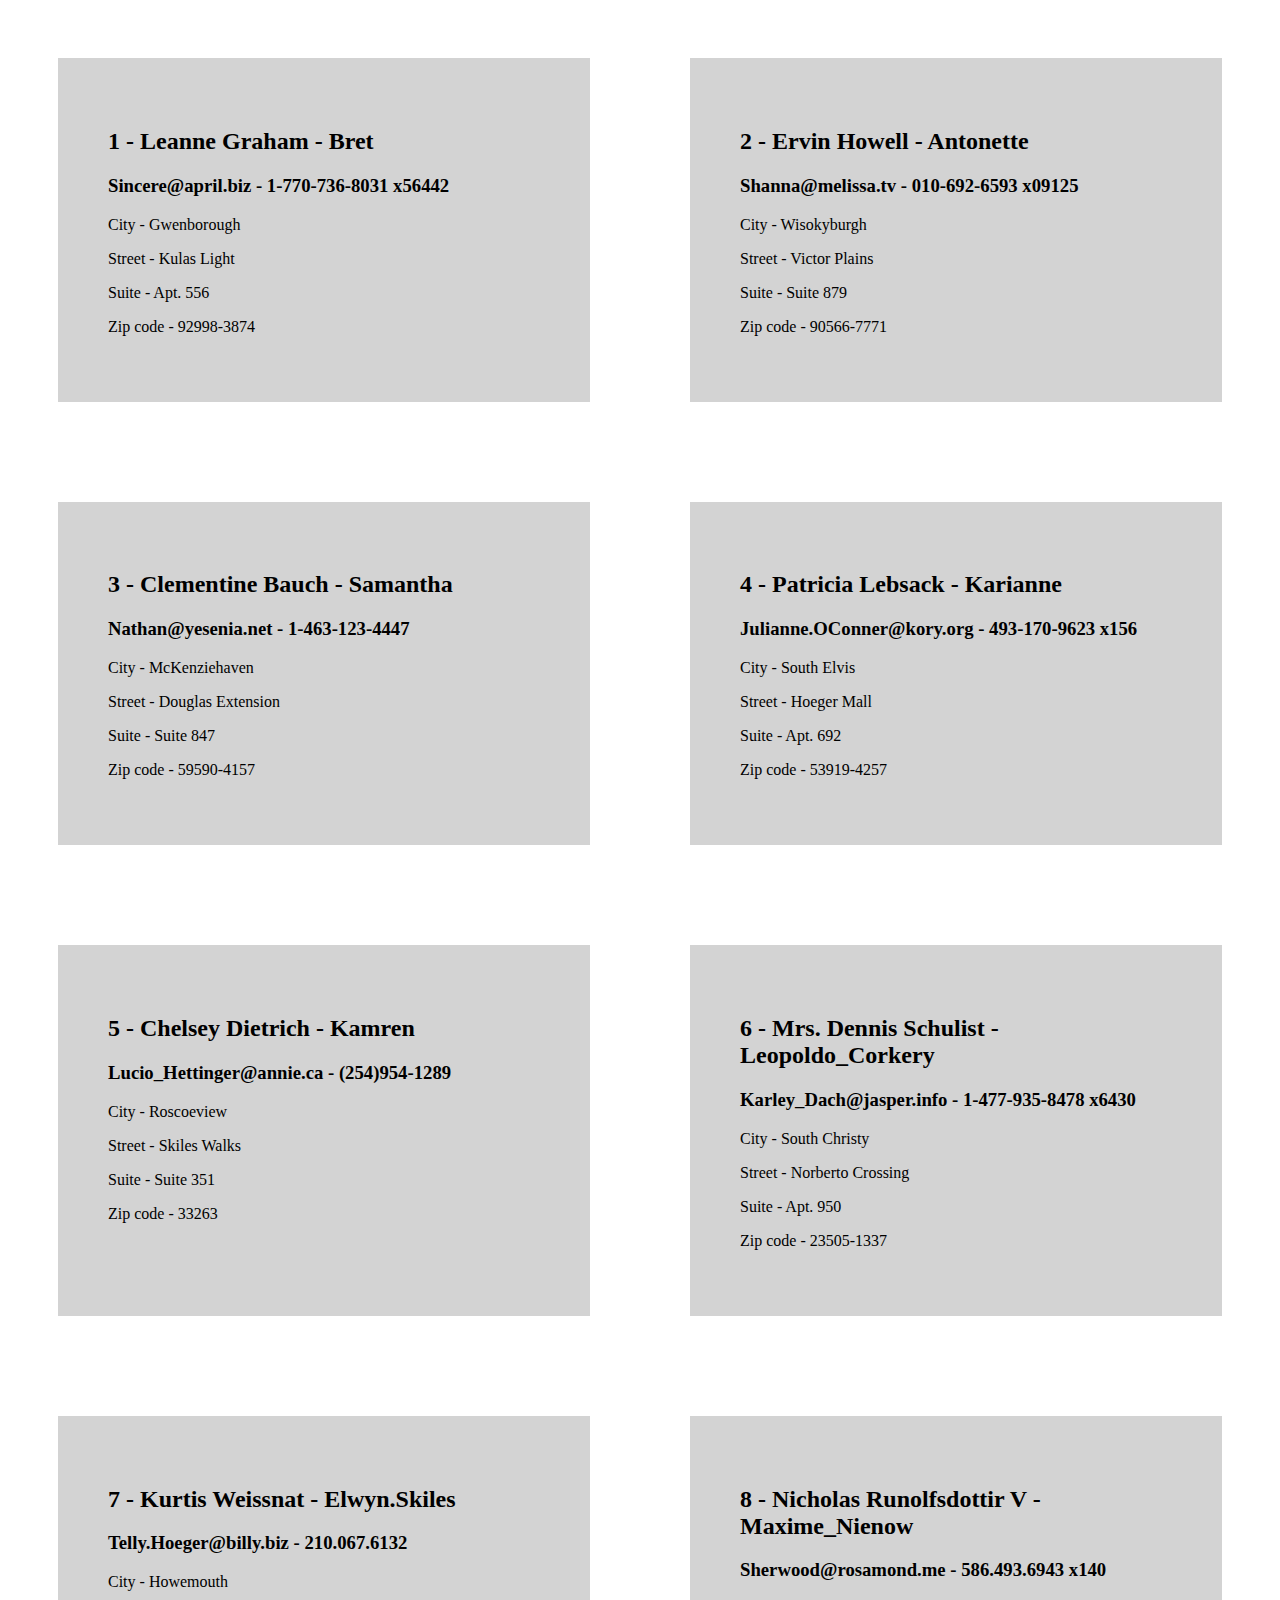
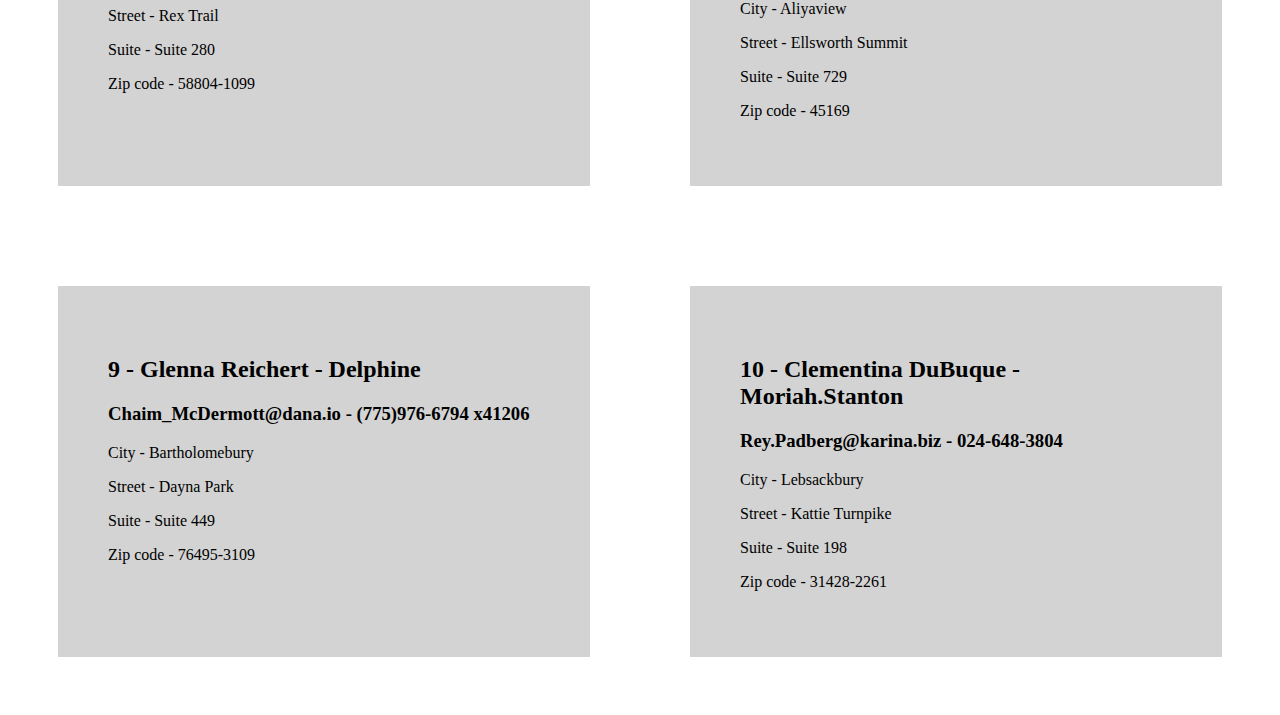
<file: lessons/lesson03/additional2.html>
<!DOCTYPE html>
<html lang="en">
  <head>
    <meta charset="UTF-8" />
    <title>additional2</title>
    <link rel="stylesheet" href="styles/additional2.css" />
  </head>
  <body>
    <!--template 1.1-->
    <!--
    <div class="users-box">
      <div class="user-block">
        <h2>ID - NAME - USERNAME</h2>
        <h3>EMAIL - PHONE</h3>
        <div class="address-block">
          <p>City - ADDRESS.CITY</p>
          <p>Street - ADDRESS.STREET</p>
          <p>Suite - ADDRESS.SUITE</p>
          <p>Zip code - ADDRESS.ZIPCODE</p>
        </div>
      </div>
-->
    <!--

            ...
            ...
            ...
            other users

            -->
    <!--
    </div>
-->
    <script>
      /*За допомогою циклу вивести всю інформацію про користувачів використовуючи шаблон Template 1.1
       * за допомоги стилів, побудувати сітку по 2 об'єкта в лінію
       *
       * */

      let usersList = [
        {
          id: 1,
          name: "Leanne Graham",
          username: "Bret",
          email: "Sincere@april.biz",
          address: {
            street: "Kulas Light",
            suite: "Apt. 556",
            city: "Gwenborough",
            zipcode: "92998-3874",
            geo: {
              lat: "-37.3159",
              lng: "81.1496",
            },
          },
          phone: "1-770-736-8031 x56442",
          website: "hildegard.org",
          company: {
            name: "Romaguera-Crona",
            catchPhrase: "Multi-layered client-server neural-net",
            bs: "harness real-time e-markets",
          },
        },
        {
          id: 2,
          name: "Ervin Howell",
          username: "Antonette",
          email: "Shanna@melissa.tv",
          address: {
            street: "Victor Plains",
            suite: "Suite 879",
            city: "Wisokyburgh",
            zipcode: "90566-7771",
            geo: {
              lat: "-43.9509",
              lng: "-34.4618",
            },
          },
          phone: "010-692-6593 x09125",
          website: "anastasia.net",
          company: {
            name: "Deckow-Crist",
            catchPhrase: "Proactive didactic contingency",
            bs: "synergize scalable supply-chains",
          },
        },
        {
          id: 3,
          name: "Clementine Bauch",
          username: "Samantha",
          email: "Nathan@yesenia.net",
          address: {
            street: "Douglas Extension",
            suite: "Suite 847",
            city: "McKenziehaven",
            zipcode: "59590-4157",
            geo: {
              lat: "-68.6102",
              lng: "-47.0653",
            },
          },
          phone: "1-463-123-4447",
          website: "ramiro.info",
          company: {
            name: "Romaguera-Jacobson",
            catchPhrase: "Face to face bifurcated interface",
            bs: "e-enable strategic applications",
          },
        },
        {
          id: 4,
          name: "Patricia Lebsack",
          username: "Karianne",
          email: "Julianne.OConner@kory.org",
          address: {
            street: "Hoeger Mall",
            suite: "Apt. 692",
            city: "South Elvis",
            zipcode: "53919-4257",
            geo: {
              lat: "29.4572",
              lng: "-164.2990",
            },
          },
          phone: "493-170-9623 x156",
          website: "kale.biz",
          company: {
            name: "Robel-Corkery",
            catchPhrase: "Multi-tiered zero tolerance productivity",
            bs: "transition cutting-edge web services",
          },
        },
        {
          id: 5,
          name: "Chelsey Dietrich",
          username: "Kamren",
          email: "Lucio_Hettinger@annie.ca",
          address: {
            street: "Skiles Walks",
            suite: "Suite 351",
            city: "Roscoeview",
            zipcode: "33263",
            geo: {
              lat: "-31.8129",
              lng: "62.5342",
            },
          },
          phone: "(254)954-1289",
          website: "demarco.info",
          company: {
            name: "Keebler LLC",
            catchPhrase: "User-centric fault-tolerant solution",
            bs: "revolutionize end-to-end systems",
          },
        },
        {
          id: 6,
          name: "Mrs. Dennis Schulist",
          username: "Leopoldo_Corkery",
          email: "Karley_Dach@jasper.info",
          address: {
            street: "Norberto Crossing",
            suite: "Apt. 950",
            city: "South Christy",
            zipcode: "23505-1337",
            geo: {
              lat: "-71.4197",
              lng: "71.7478",
            },
          },
          phone: "1-477-935-8478 x6430",
          website: "ola.org",
          company: {
            name: "Considine-Lockman",
            catchPhrase: "Synchronised bottom-line interface",
            bs: "e-enable innovative applications",
          },
        },
        {
          id: 7,
          name: "Kurtis Weissnat",
          username: "Elwyn.Skiles",
          email: "Telly.Hoeger@billy.biz",
          address: {
            street: "Rex Trail",
            suite: "Suite 280",
            city: "Howemouth",
            zipcode: "58804-1099",
            geo: {
              lat: "24.8918",
              lng: "21.8984",
            },
          },
          phone: "210.067.6132",
          website: "elvis.io",
          company: {
            name: "Johns Group",
            catchPhrase: "Configurable multimedia task-force",
            bs: "generate enterprise e-tailers",
          },
        },
        {
          id: 8,
          name: "Nicholas Runolfsdottir V",
          username: "Maxime_Nienow",
          email: "Sherwood@rosamond.me",
          address: {
            street: "Ellsworth Summit",
            suite: "Suite 729",
            city: "Aliyaview",
            zipcode: "45169",
            geo: {
              lat: "-14.3990",
              lng: "-120.7677",
            },
          },
          phone: "586.493.6943 x140",
          website: "jacynthe.com",
          company: {
            name: "Abernathy Group",
            catchPhrase: "Implemented secondary concept",
            bs: "e-enable extensible e-tailers",
          },
        },
        {
          id: 9,
          name: "Glenna Reichert",
          username: "Delphine",
          email: "Chaim_McDermott@dana.io",
          address: {
            street: "Dayna Park",
            suite: "Suite 449",
            city: "Bartholomebury",
            zipcode: "76495-3109",
            geo: {
              lat: "24.6463",
              lng: "-168.8889",
            },
          },
          phone: "(775)976-6794 x41206",
          website: "conrad.com",
          company: {
            name: "Yost and Sons",
            catchPhrase: "Switchable contextually-based project",
            bs: "aggregate real-time technologies",
          },
        },
        {
          id: 10,
          name: "Clementina DuBuque",
          username: "Moriah.Stanton",
          email: "Rey.Padberg@karina.biz",
          address: {
            street: "Kattie Turnpike",
            suite: "Suite 198",
            city: "Lebsackbury",
            zipcode: "31428-2261",
            geo: {
              lat: "-38.2386",
              lng: "57.2232",
            },
          },
          phone: "024-648-3804",
          website: "ambrose.net",
          company: {
            name: "Hoeger LLC",
            catchPhrase: "Centralized empowering task-force",
            bs: "target end-to-end models",
          },
        },
      ];

      document.write('<div class="users-box">');
      for (user of usersList) {
        document.write(`<div class="user-block">
                <h2>${user.id} - ${user.name} - ${user.username} </h2>
                <h3>${user.email} - ${user.phone}</h3>
                <div class="address-block">
                    <p>City - ${user.address.city}</p>
                    <p>Street - ${user.address.street}</p>
                    <p>Suite - ${user.address.suite}</p>
                    <p>Zip code - ${user.address.zipcode}</p>
                </div>
            </div>`);
      }

      document.write("</div>");
    </script>
  </body>
</html>
</file>
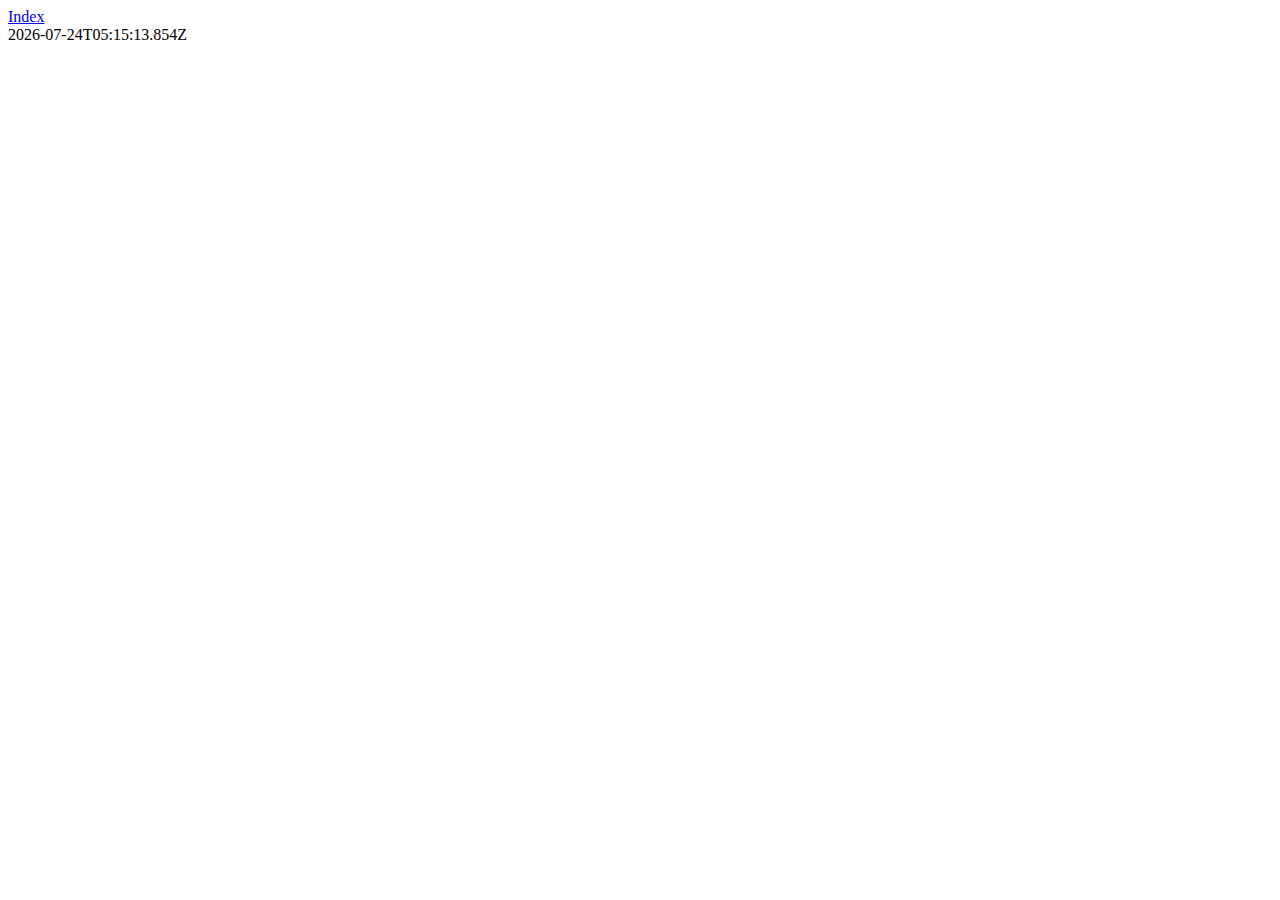
<file: lessons/lesson10/sessions/sessions.html>
<!DOCTYPE html>
<html lang="en">
  <head>
    <meta charset="UTF-8" />
    <meta http-equiv="X-UA-Compatible" content="IE=edge" />
    <meta name="viewport" content="width=device-width, initial-scale=1.0" />
    <title>Document</title>
    <script src="sessions.js" defer></script>
  </head>
  <body>
    <main>
      <section>
        <a href="../index.html">Index</a>
      </section>
      <section id="sessions"></section>
    </main>
  </body>
</html>
</file>
<file: lessons/lesson10/styles.css>
#items {
  display: flex;
  flex-direction: row;
}

#items div {
  border: 1px solid black;
  padding: 0.5rem 1rem;
}
</file>
<file: lessons/lesson03/styles/add3.css>
.wrap {
  display: flex;
  flex-wrap: wrap;
}

.post-card {
  width: calc(20% - 20px);
  margin: 10px;
  padding: 20px;
  box-sizing: border-box;
  background-color: lightgray;
}
</file>
<file: lessons/lesson03/styles/additional2.css>
.users-box {
  display: flex;
  flex-wrap: wrap;
}

.user-block {
  width: calc(50% - 100px);
  margin: 50px;
  padding: 50px;
  box-sizing: border-box;
  background-color: lightgray;
}
</file>
